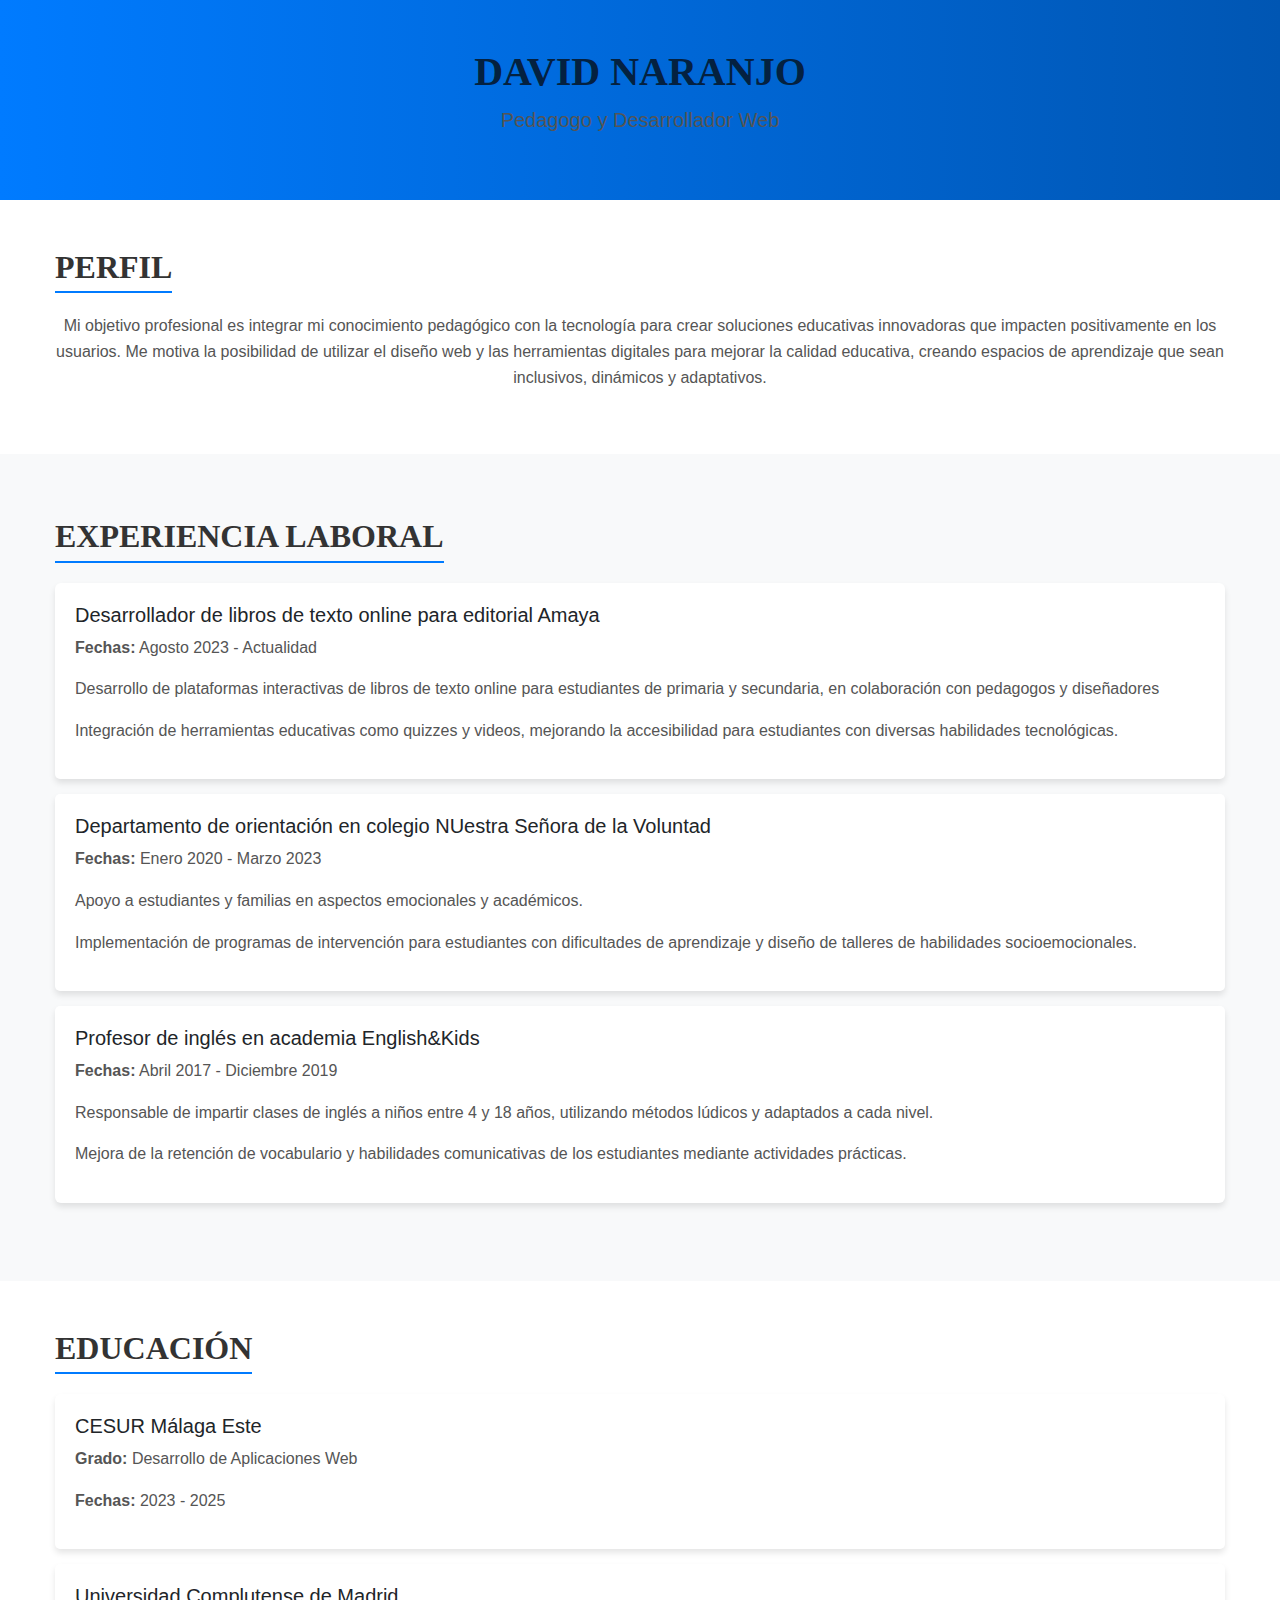
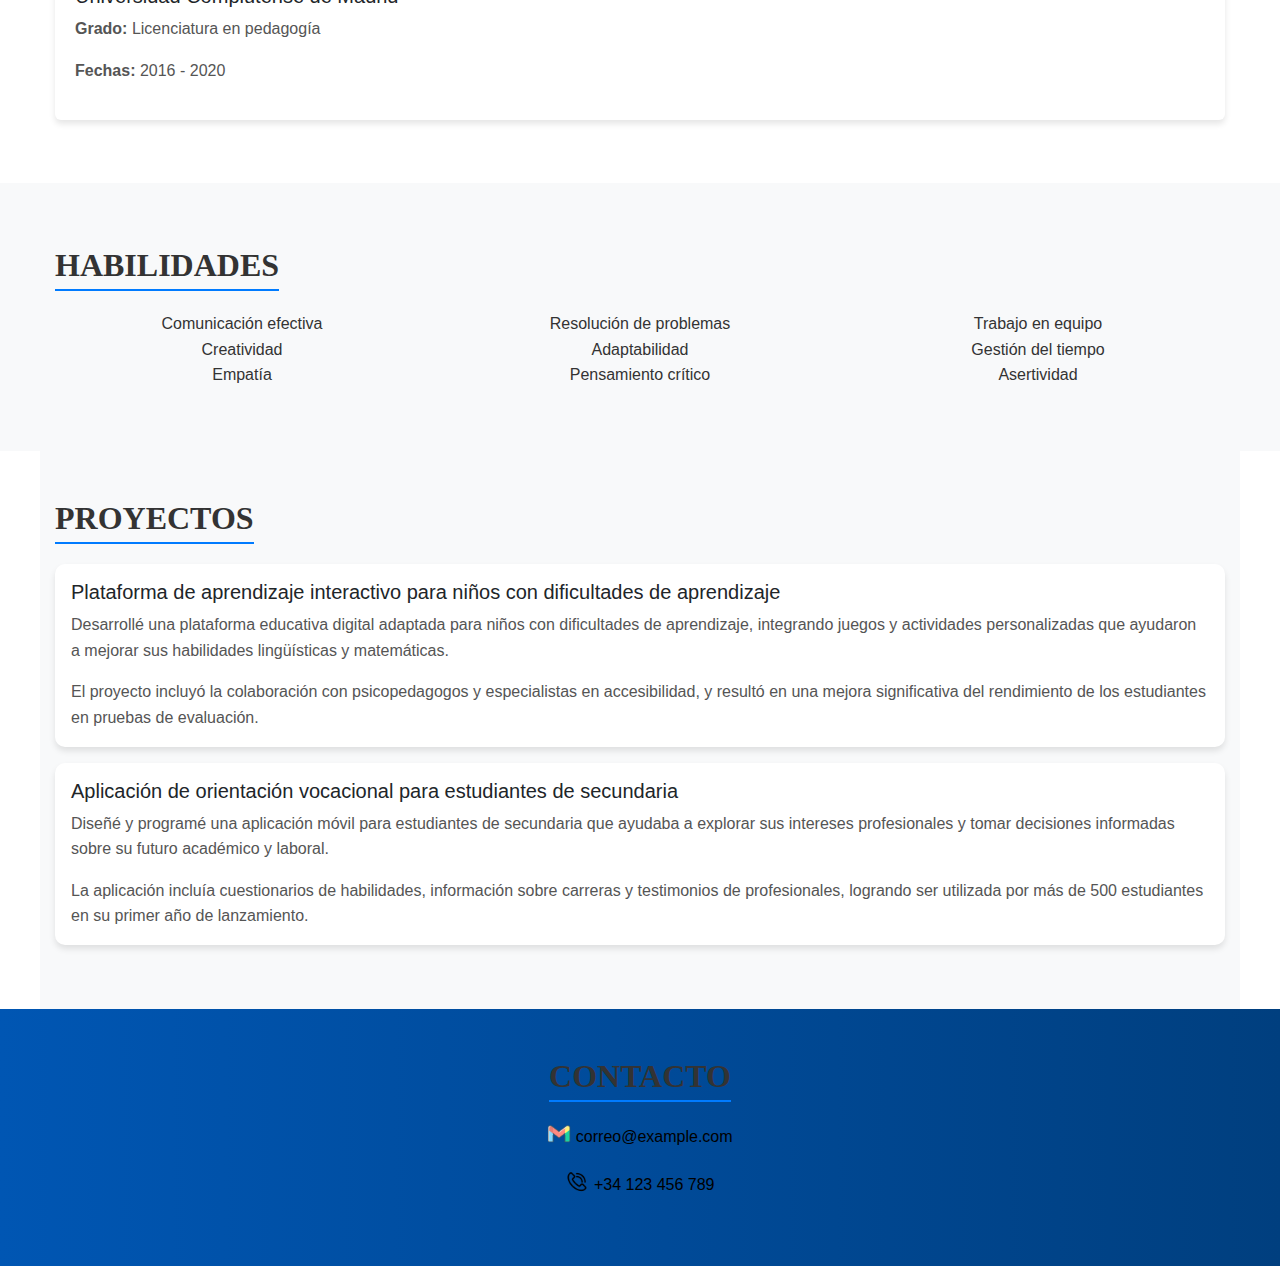
<file: BootStrapCV/index.html>
<!DOCTYPE html>
<html lang="en">
<head>
    <meta charset="UTF-8">
    <meta name="viewport" content="width=device-width, initial-scale=1.0">
    <title>Mi CV</title>
    <!-- Bootstrap CSS -->
    <link href="https://cdn.jsdelivr.net/npm/bootstrap@5.3.2/dist/css/bootstrap.min.css" rel="stylesheet">
    <link rel="stylesheet" href="styles.css">
</head>
<body>
    <!-- Header -->
    <header class="bg-primary text-white text-center py-5">
        <h1>David Naranjo</h1>
        <p class="lead">Pedagogo y Desarrollador Web</p>
    </header>

    <!-- Profile Section -->
    <section id="profile" class="container py-5">
        <h2 class="text-center">Perfil</h2>
        <p class="text-center">Mi objetivo profesional es integrar mi conocimiento pedagógico con la tecnología para crear soluciones educativas innovadoras que impacten positivamente en los usuarios. Me motiva la posibilidad de utilizar el diseño web y las herramientas digitales para mejorar la calidad educativa, creando espacios de aprendizaje que sean inclusivos, dinámicos y adaptativos.</p>
    </section>

    <!-- Work Experience Section -->
    <section id="work-experience" class="bg-light py-5">
        <div class="container">
            <h2 class="text-center">Experiencia Laboral</h2>
            <ul class="list-group">
                <li class="list-group-item">
                    <h5>Desarrollador de libros de texto online para editorial Amaya</h5>
                    <p><strong>Fechas:</strong> Agosto 2023 - Actualidad</p>
                    <p>Desarrollo de plataformas interactivas de libros de texto online para estudiantes de primaria y secundaria, en colaboración con pedagogos y diseñadores</p>
                    <p>Integración de herramientas educativas como quizzes y videos, mejorando la accesibilidad para estudiantes con diversas habilidades tecnológicas.</p>
                </li>
                <li class="list-group-item">
                    <h5>Departamento de orientación en colegio NUestra Señora de la Voluntad</h5>
                    <p><strong>Fechas:</strong> Enero 2020 - Marzo 2023</p>
                    <p>Apoyo a estudiantes y familias en aspectos emocionales y académicos.</p>
                    <p>Implementación de programas de intervención para estudiantes con dificultades de aprendizaje y diseño de talleres de habilidades socioemocionales.</p>
                </li>
                <li class="list-group-item">
                    <h5>Profesor de inglés en academia English&Kids</h5>
                    <p><strong>Fechas:</strong> Abril 2017 - Diciembre 2019</p>
                    <p>Responsable de impartir clases de inglés a niños entre 4 y 18 años, utilizando métodos lúdicos y adaptados a cada nivel.</p>
                    <p>Mejora de la retención de vocabulario y habilidades comunicativas de los estudiantes mediante actividades prácticas.</p>
                </li>
            </ul>
        </div>
    </section>

    <!-- Education Section -->
    <section id="education" class="container py-5">
        <h2 class="text-center">Educación</h2>
        <ul class="list-group">
            <li class="list-group-item">
                <h5>CESUR Málaga Este</h5>
                <p><strong>Grado:</strong> Desarrollo de Aplicaciones Web</p>
                <p><strong>Fechas:</strong> 2023 - 2025</p>
            </li>
            <li class="list-group-item">
                <h5>Universidad Complutense de Madrid</h5>
                <p><strong>Grado:</strong> Licenciatura en pedagogía</p>
                <p><strong>Fechas:</strong> 2016 - 2020</p>
            </li>
        </ul>
    </section>

    <!-- Skills Section -->
    <section id="skills" class="bg-light py-5">
        <div class="container">
            <h2 class="text-center">Habilidades</h2>
            <div class="row text-center">
                <div class="col-md-4">Comunicación efectiva</div>
                <div class="col-md-4">Resolución de problemas</div>
                <div class="col-md-4">Trabajo en equipo</div>
                <div class="col-md-4">Creatividad</div>
                <div class="col-md-4">Adaptabilidad</div>
                <div class="col-md-4">Gestión del tiempo</div>
                <div class="col-md-4">Empatía</div>
                <div class="col-md-4">Pensamiento crítico</div>
                <div class="col-md-4">Asertividad</div>
            </div>
        </div>
    </section>

    <!-- Projects Section -->
    <section id="projects" class="container py-5">
        <h2 class="text-center">Proyectos</h2>
        <div class="card mb-3">
            <div class="card-body">
                <h5 class="card-title">Plataforma de aprendizaje interactivo para niños con dificultades de aprendizaje</h5>
                <p class="card-text">Desarrollé una plataforma educativa digital adaptada para niños con dificultades de aprendizaje, integrando juegos y actividades personalizadas que ayudaron a mejorar sus habilidades lingüísticas y matemáticas.</p>
                <p class="card-text">El proyecto incluyó la colaboración con psicopedagogos y especialistas en accesibilidad, y resultó en una mejora significativa del rendimiento de los estudiantes en pruebas de evaluación.</p>
            </div>
        </div>
        <div class="card mb-3">
            <div class="card-body">
                <h5 class="card-title">Aplicación de orientación vocacional para estudiantes de secundaria</h5>
                <p class="card-text">Diseñé y programé una aplicación móvil para estudiantes de secundaria que ayudaba a explorar sus intereses profesionales y tomar decisiones informadas sobre su futuro académico y laboral.</p>
                <p class="card-text">La aplicación incluía cuestionarios de habilidades, información sobre carreras y testimonios de profesionales, logrando ser utilizada por más de 500 estudiantes en su primer año de lanzamiento.</p>
            </div>
        </div>
    </section>

    <!-- Contact Section -->
    <section id="contact" class="bg-primary text-white text-center py-5">
        <h2>Contacto</h2>
        <div>
            <p>
                <a href="mailto:correo@example.com" class="text-white">
                    <img src="img/gmail_icon.png" alt="Correo Electrónico" style="width: 24px; height: 24px; margin-bottom: 8px;">
                </a>
                correo@example.com
            </p>
            <p>
                <img src="img/phone_icon.png" alt="Teléfono" style="width: 24px; height: 24px; margin-bottom: 8px;">
                +34 123 456 789
            </p>
        </div>
    </section>
    

    <!-- Bootstrap JS -->
    <script src="https://cdn.jsdelivr.net/npm/bootstrap@5.3.2/dist/js/bootstrap.bundle.min.js"></script>
</body>
</html>
</file>
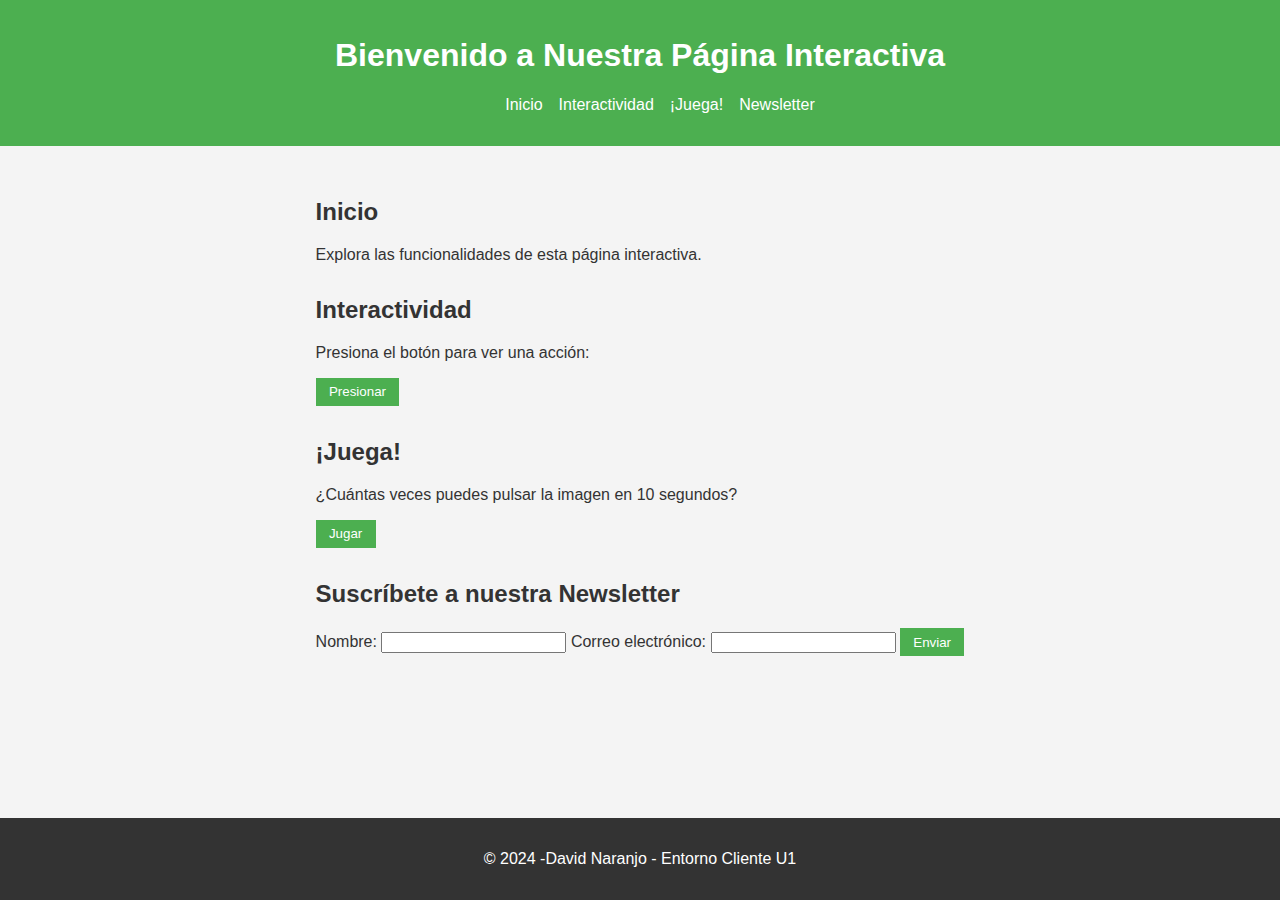
<file: ClienteU1/index.html>
<!DOCTYPE html>
<html lang="es">
<head>
    <meta charset="UTF-8">
    <meta name="viewport" content="width=device-width, initial-scale=1.0">
    <title>Página Interactiva</title>
    <link rel="stylesheet" href="css/styles.css">
</head>
<body>
    <header>
        <h1>Bienvenido a Nuestra Página Interactiva</h1>
        <nav>
            <ul>
                <li><a href="#section1">Inicio</a></li>
                <li><a href="#section2">Interactividad</a></li>
                <li><a href="#section3">¡Juega!</a></li>
                <li><a href="#section4">Newsletter</a></li>
            </ul>
        </nav>
        </nav>
    </header>
    <main>
        <section id="section1">
            <h2>Inicio</h2>
            <p>Explora las funcionalidades de esta página interactiva.</p>
        </section>
        <section id="section2">
            <h2>Interactividad</h2>
            <p>Presiona el botón para ver una acción:</p>
            <section>
                <button id="actionButton">Presionar</button>
                <button id="resetButton" style="display: none;">Restablecer colores</button>
                <p id="outputMessage"></p>
            </section>
        </section>
        <section id="section3">
            <h2>¡Juega!</h2>
            <p>¿Cuántas veces puedes pulsar la imagen en 10 segundos?</p>
            <button id="startGameButton">Jugar</button>
            <p id="countdown"></p>
            <img id="clickImage" src="img/PerfectCookie.webp" alt="Imagen para el juego" style="display: none;">
            <p id="result"></p>
        </section>
        <section id="section4">
            <h2>Suscríbete a nuestra Newsletter</h2>
            <form id="newsletterForm">
                <label for="name">Nombre:</label>
                <input type="text" id="name" name="name" required>
                <label for="email">Correo electrónico:</label>
                <input type="email" id="email" name="email" required>
                <button type="submit">Enviar</button>
            </form>
            <p id="subscriptionMessage"></p>
        </section>
    </main>
    <footer>
        <p>&copy; 2024 -David Naranjo - Entorno Cliente U1</p>
    </footer>
    <script src="js/script.js"></script>
</body>
</html>
</file>
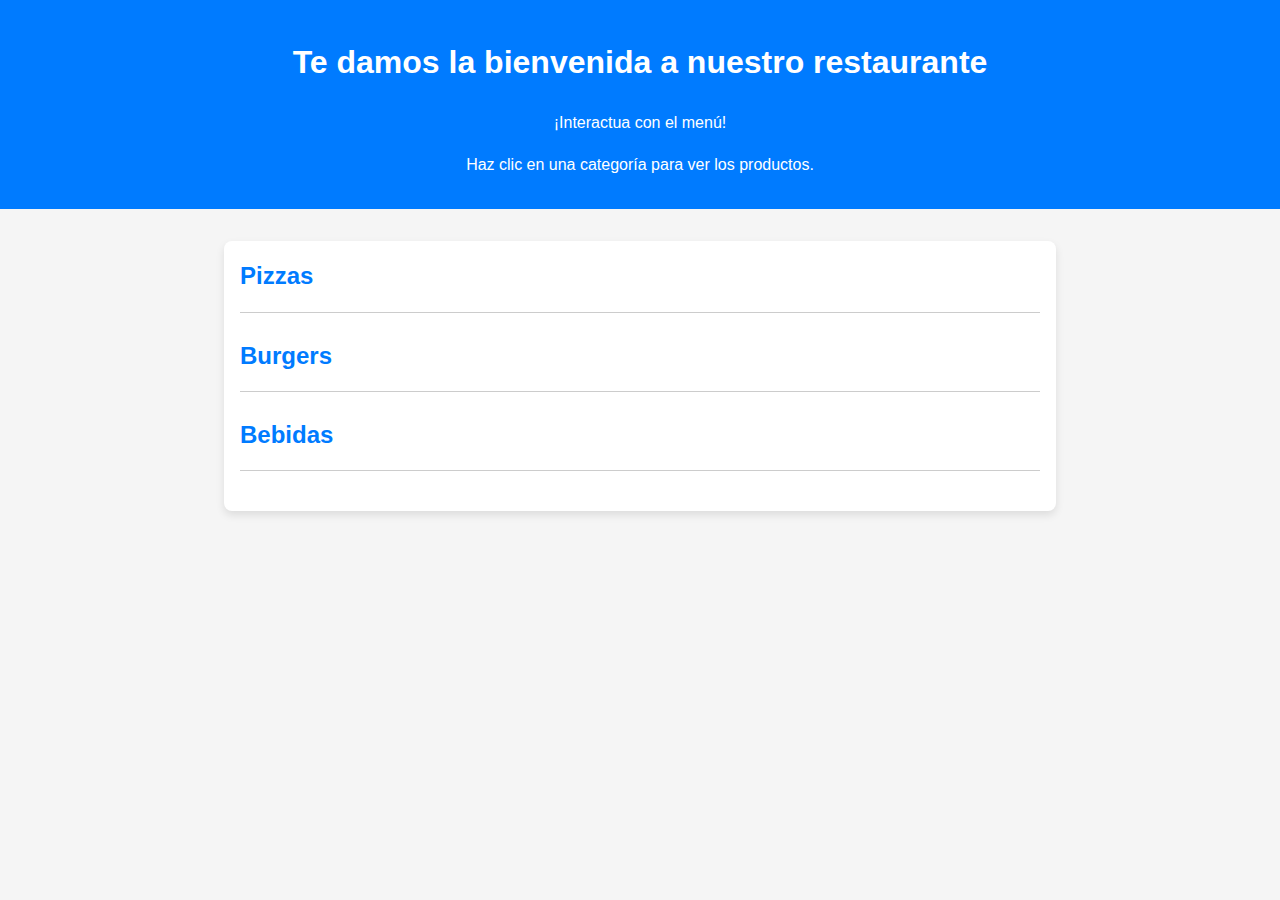
<file: ClienteU2/index.html>
<!DOCTYPE html>
<html lang="es">
<head>
    <meta charset="UTF-8">
    <meta name="viewport" content="width=device-width, initial-scale=1.0">
    <title>Menú Interactivo</title>
    <!-- Enlace al archivo CSS para estilos -->
    <link rel="stylesheet" href="styles.css">
</head>
<body>
    <header>
        <!-- Título principal de la página -->
        <h1>Te damos la bienvenida a nuestro restaurante</h1>
        <!-- Breve descripción sobre cómo interactuar con la página -->
        <p>¡Interactua con el menú!</p>
        <p>Haz clic en una categoría para ver los productos.</p>
    </header>
    <main>
        <!-- Categoría de pizzas -->
        <section class="category">
            <h2>Pizzas</h2>
            <!-- Lista de productos, inicialmente oculta -->
            <div class="products hidden">
                <p>Pizza Margarita</p>
                <p>Pizza Cuatro Quesos</p>
                <!-- Producto destacado con un asterisco para interacción -->
                <p class="highlight">Pizza Pepperoni*</p>
            </div>
        </section>
        <!-- Categoría de burgers -->
        <section class="category">
            <h2>Burgers</h2>
            <div class="products hidden">
                <p>Cheeseburger Clásica</p>
                <p>Burger BBQ</p>
                <!-- Producto destacado con un asterisco para interacción -->
                <p class="highlight">Burger Vegetariana*</p>
            </div>
        </section>
        <!-- Categoría de bebidas -->
        <section class="category">
            <h2>Bebidas</h2>
            <div class="products hidden">
                <p>Coca-Cola</p>
                <!-- Producto destacado con un asterisco para interacción -->
                <p class="highlight">Zumo natural*</p>
                <p>Cerveza Artesanal</p>
            </div>
        </section>
    </main>
    <!-- Archivo JavaScript para interactividad -->
    <script src="script.js"></script>
</body>
</html>
</file>
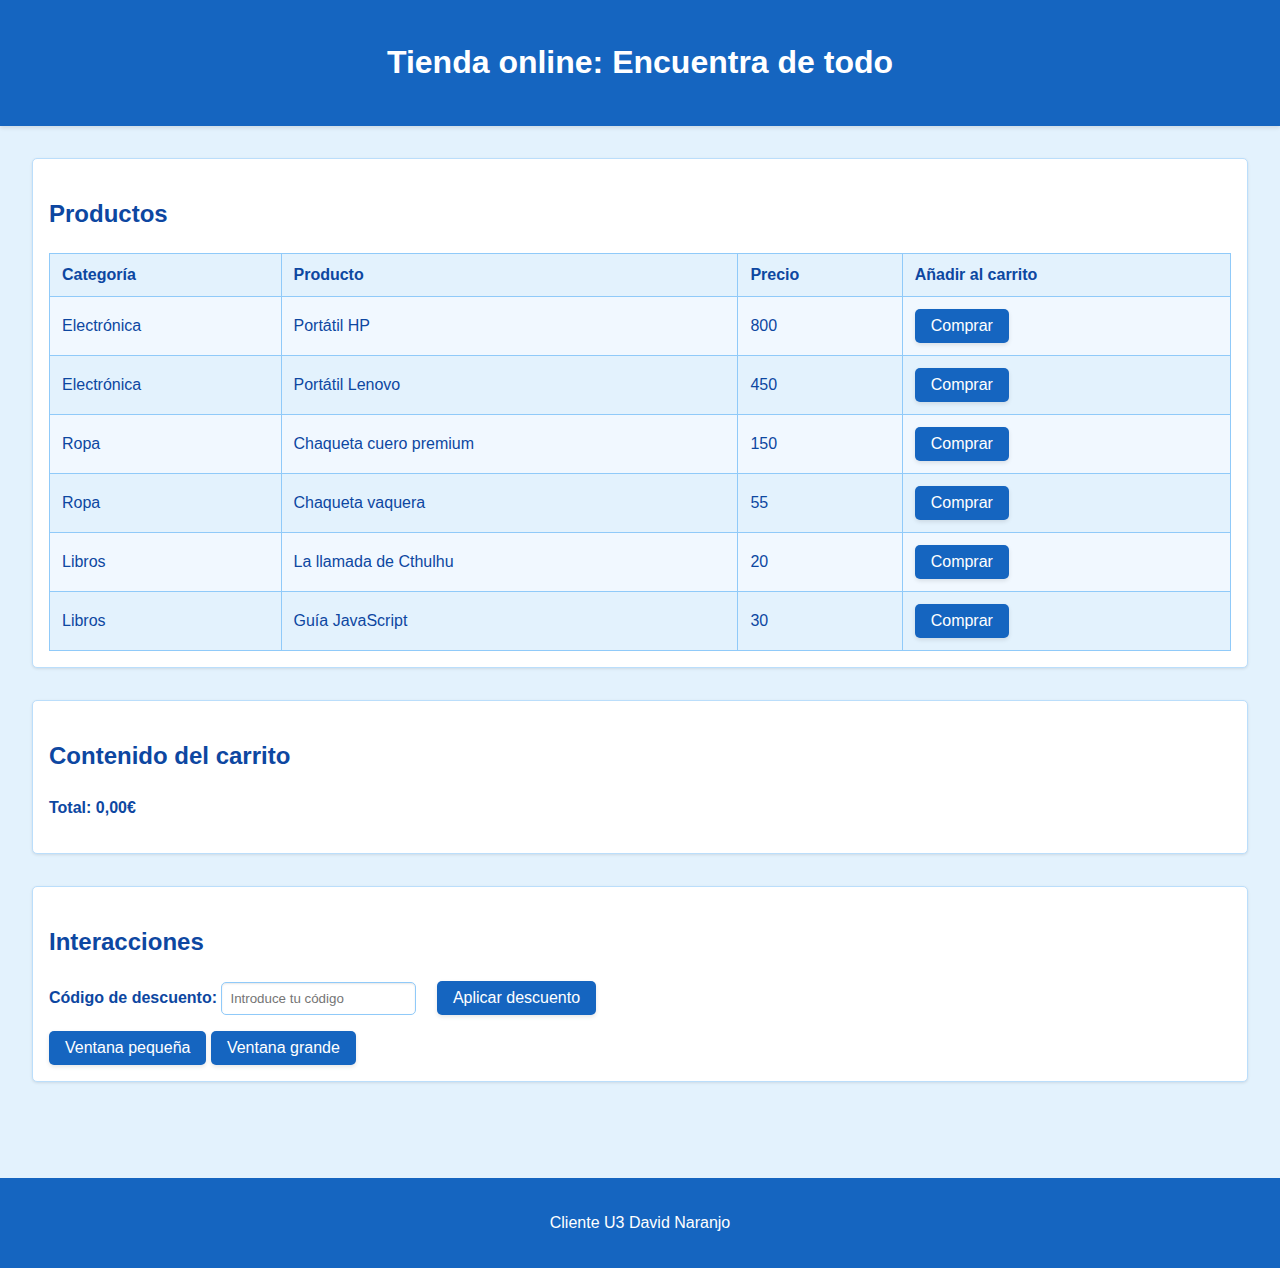
<file: ClienteU3/index.html>
<html lang="es">
<head>
    <meta charset="UTF-8">
    <meta name="viewport" content="width=device-width, initial-scale=1.0">
    <title>Tienda en Línea</title>
    <link rel="stylesheet" href="styles.css">
</head>
<body>
    <header>
        <h1>Tienda online: Encuentra de todo</h1>
    </header>

    <main>
        <section id="products">
            <h2>Productos</h2>
            <table>
                <thead>
                    <tr>
                        <th>Categoría</th>
                        <th>Producto</th>
                        <th>Precio</th>
                        <th>Añadir al carrito</th>
                    </tr>
                </thead>
                <tbody id="product-list">
                    <!-- Los productos se generarán dinámicamente aquí -->
                </tbody>
            </table>
        </section>

        <section id="cart-content">
            <h2>Contenido del carrito</h2>
            <div id="cart-items">
                <!-- Los productos añadidos al carrito aparecerán aquí -->
            </div>
            <p><strong>Total: 0,00€</strong></p>
        </section>

        <section id="user-actions">
            <h2>Interacciones</h2>
            <form id="discount-form">
                <label for="discount-code">Código de descuento: </label>
                <input type="text" id="discount-code" placeholder="Introduce tu código">
                <button type="button" id="apply-discount">Aplicar descuento</button>
            </form>
            <button id="small-window">Ventana pequeña</button>
            <button id="large-window">Ventana grande</button>            
        </section>
    </main>

    <footer>
        <p>Cliente U3 David Naranjo</p>
    </footer>

    <script src="script.js"></script>
</body>
</html>
</file>
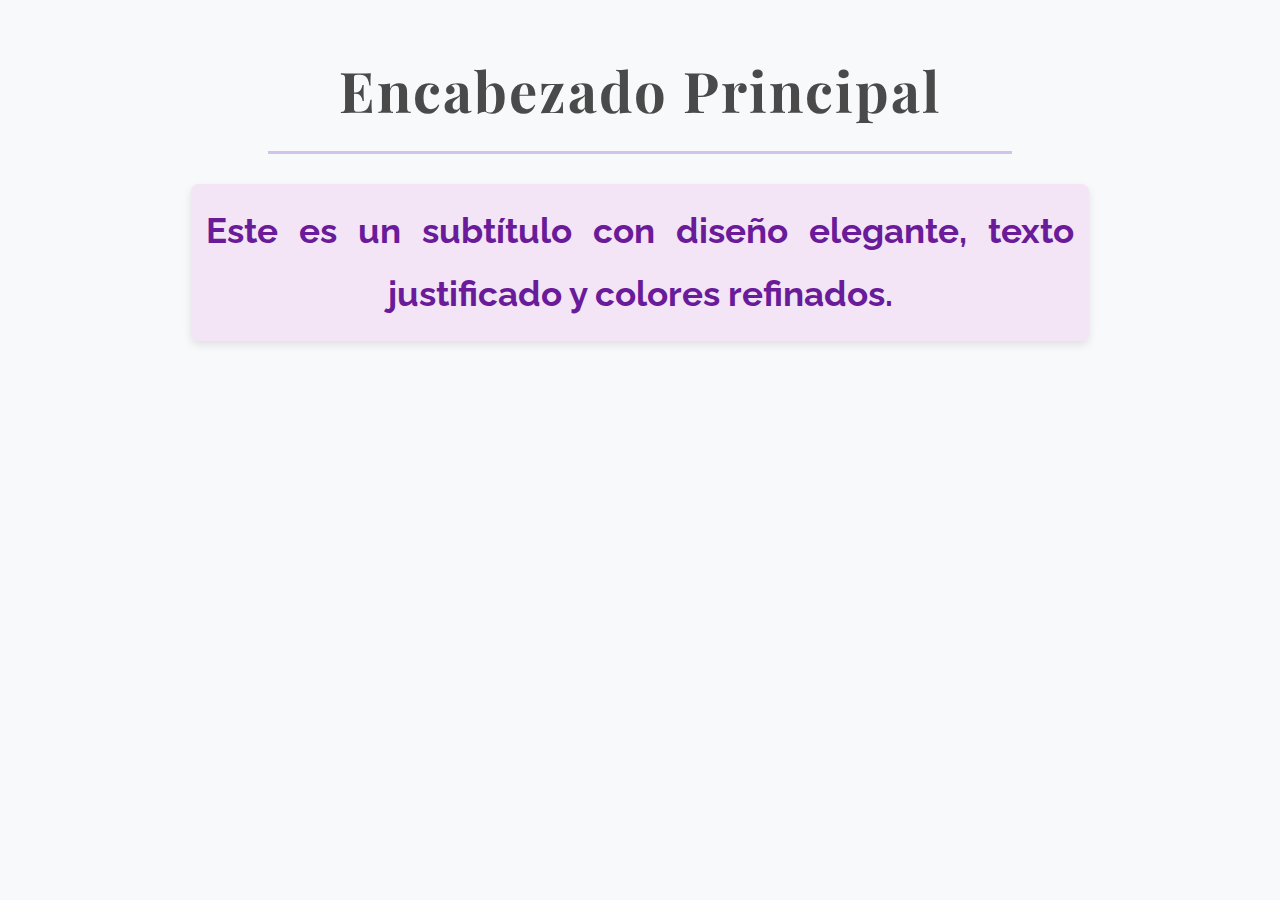
<file: InterfacesU2/index.html>
<!DOCTYPE html>
<html lang="en">
<head>
    <meta charset="UTF-8">
    <meta name="viewport" content="width=device-width, initial-scale=1.0">
    <title>Estilo Elegante</title>
    <style>
        /* Enlace a Google Fonts */
        @import url('https://fonts.googleapis.com/css2?family=Playfair+Display:wght@400;700&family=Raleway:wght@300;400;700&display=swap');

        /* Estilos para h1 */
        h1 {
            font-family: 'Playfair Display', serif;
            font-size: 3.5rem;
            color: #4a4a4a;
            text-align: center;
            letter-spacing: 2px;
            border-bottom: 3px solid #d1c4e9;
            margin: 20px auto;
            width: 60%;
            padding-bottom: 10px;
        }

        /* Estilos para h2 */
        h2 {
            font-family: 'Raleway', sans-serif;
            font-size: 2.2rem;
            color: #6a1b9a;
            background-color: #f3e5f5;
            text-align: justify;
            text-align-last: center;
            padding: 15px;
            border-radius: 8px;
            margin: 30px auto;
            box-shadow: 0 4px 8px rgba(0, 0, 0, 0.1);
            width: 70%;
            transition: transform 0.3s ease-in-out, box-shadow 0.3s ease-in-out;
        }

        /* Interacción con h2 */
        h2:hover {
            transform: scale(1.05);
            box-shadow: 0 6px 12px rgba(0, 0, 0, 0.2);
        }

        /* Estilos generales del cuerpo */
        body {
            background-color: #f8f9fa;
            margin: 0;
            padding: 20px;
            font-family: 'Raleway', sans-serif;
            color: #333;
            line-height: 1.8;
        }
    </style>
</head>
<body>
    <h1>Encabezado Principal</h1>
    <h2>Este es un subtítulo con diseño elegante, texto justificado y colores refinados.</h2>
</body>
</html>
</file>
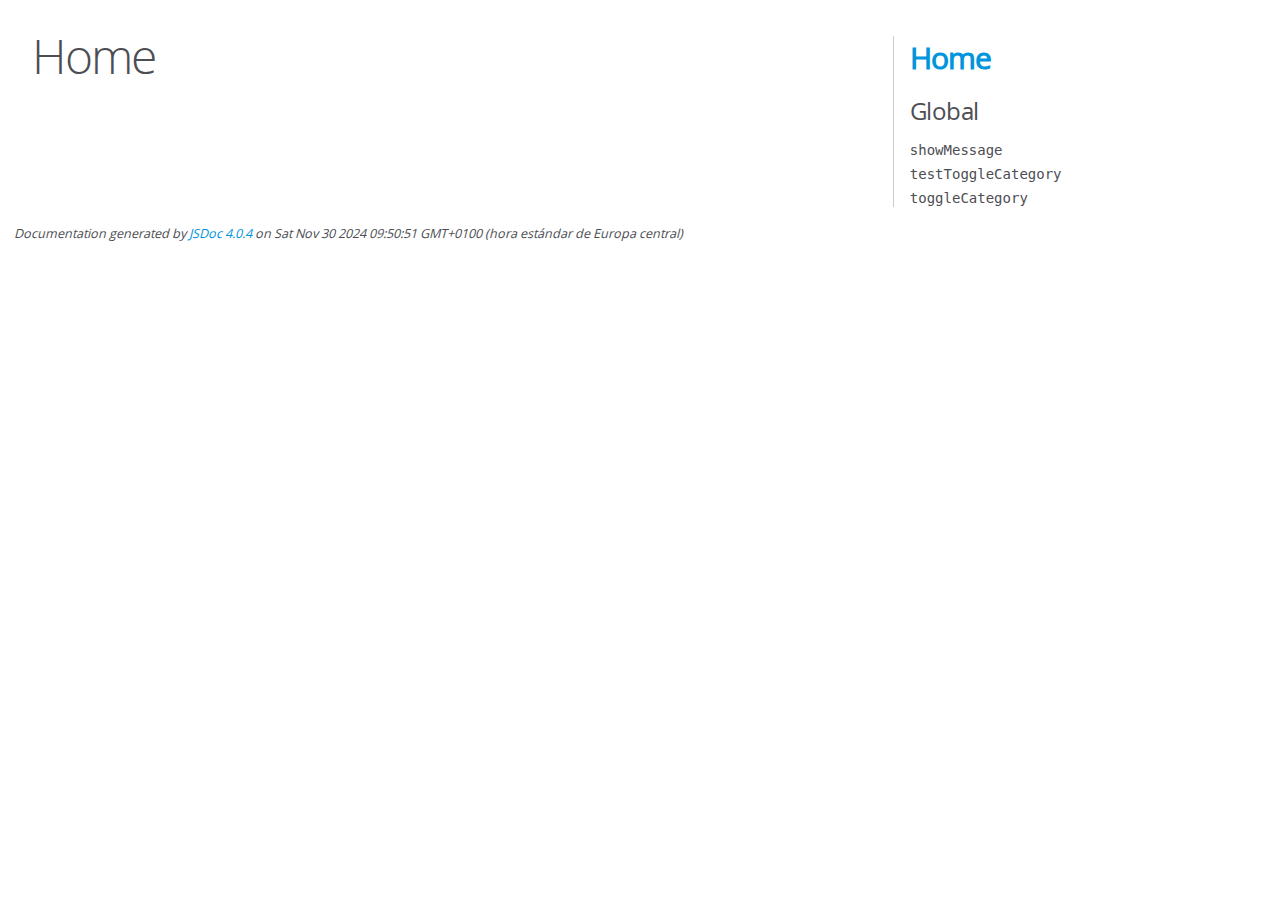
<file: ClienteU2/out/index.html>
<!DOCTYPE html>
<html lang="en">
<head>
    <meta charset="utf-8">
    <title>JSDoc: Home</title>

    <script src="scripts/prettify/prettify.js"> </script>
    <script src="scripts/prettify/lang-css.js"> </script>
    <!--[if lt IE 9]>
      <script src="//html5shiv.googlecode.com/svn/trunk/html5.js"></script>
    <![endif]-->
    <link type="text/css" rel="stylesheet" href="styles/prettify-tomorrow.css">
    <link type="text/css" rel="stylesheet" href="styles/jsdoc-default.css">
</head>

<body>

<div id="main">

    <h1 class="page-title">Home</h1>

    



    


    <h3> </h3>










    









</div>

<nav>
    <h2><a href="index.html">Home</a></h2><h3>Global</h3><ul><li><a href="global.html#showMessage">showMessage</a></li><li><a href="global.html#testToggleCategory">testToggleCategory</a></li><li><a href="global.html#toggleCategory">toggleCategory</a></li></ul>
</nav>

<br class="clear">

<footer>
    Documentation generated by <a href="https://github.com/jsdoc/jsdoc">JSDoc 4.0.4</a> on Sat Nov 30 2024 09:50:51 GMT+0100 (hora estándar de Europa central)
</footer>

<script> prettyPrint(); </script>
<script src="scripts/linenumber.js"> </script>
</body>
</html>
</file>
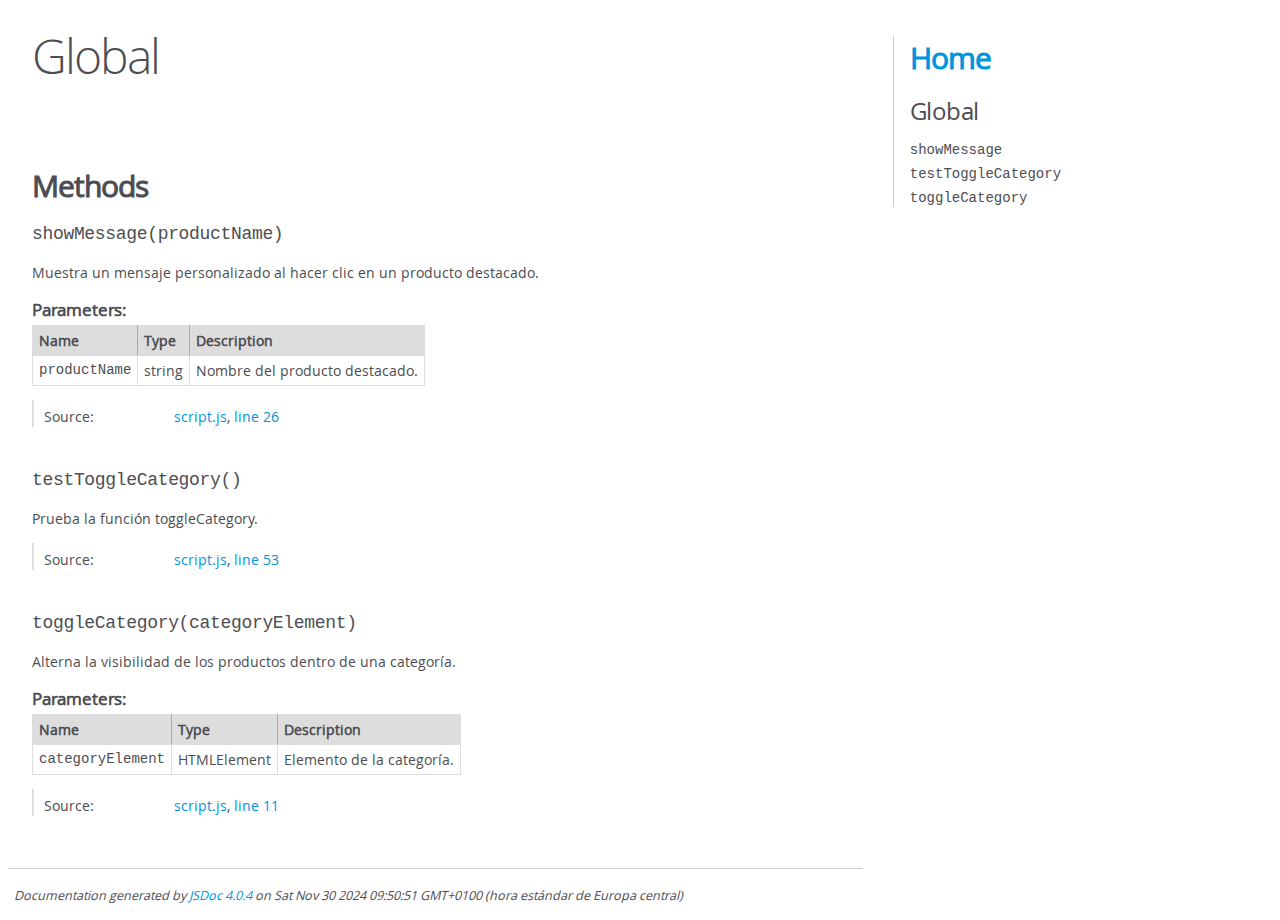
<file: ClienteU2/out/global.html>
<!DOCTYPE html>
<html lang="en">
<head>
    <meta charset="utf-8">
    <title>JSDoc: Global</title>

    <script src="scripts/prettify/prettify.js"> </script>
    <script src="scripts/prettify/lang-css.js"> </script>
    <!--[if lt IE 9]>
      <script src="//html5shiv.googlecode.com/svn/trunk/html5.js"></script>
    <![endif]-->
    <link type="text/css" rel="stylesheet" href="styles/prettify-tomorrow.css">
    <link type="text/css" rel="stylesheet" href="styles/jsdoc-default.css">
</head>

<body>

<div id="main">

    <h1 class="page-title">Global</h1>

    




<section>

<header>
    
        <h2></h2>
        
    
</header>

<article>
    <div class="container-overview">
    
        

        


<dl class="details">

    

    

    

    

    

    

    

    

    

    

    

    

    

    

    

    
</dl>


        
    
    </div>

    

    

    

    

    

    

    

    
        <h3 class="subsection-title">Methods</h3>

        
            

    

    
    <h4 class="name" id="showMessage"><span class="type-signature"></span>showMessage<span class="signature">(productName)</span><span class="type-signature"></span></h4>
    

    



<div class="description">
    Muestra un mensaje personalizado al hacer clic en un producto destacado.
</div>









    <h5>Parameters:</h5>
    

<table class="params">
    <thead>
    <tr>
        
        <th>Name</th>
        

        <th>Type</th>

        

        

        <th class="last">Description</th>
    </tr>
    </thead>

    <tbody>
    

        <tr>
            
                <td class="name"><code>productName</code></td>
            

            <td class="type">
            
                
<span class="param-type">string</span>


            
            </td>

            

            

            <td class="description last">Nombre del producto destacado.</td>
        </tr>

    
    </tbody>
</table>






<dl class="details">

    

    

    

    

    

    

    

    

    

    

    

    

    
    <dt class="tag-source">Source:</dt>
    <dd class="tag-source"><ul class="dummy"><li>
        <a href="script.js.html">script.js</a>, <a href="script.js.html#line26">line 26</a>
    </li></ul></dd>
    

    

    

    
</dl>




















        
            

    

    
    <h4 class="name" id="testToggleCategory"><span class="type-signature"></span>testToggleCategory<span class="signature">()</span><span class="type-signature"></span></h4>
    

    



<div class="description">
    Prueba la función toggleCategory.
</div>













<dl class="details">

    

    

    

    

    

    

    

    

    

    

    

    

    
    <dt class="tag-source">Source:</dt>
    <dd class="tag-source"><ul class="dummy"><li>
        <a href="script.js.html">script.js</a>, <a href="script.js.html#line53">line 53</a>
    </li></ul></dd>
    

    

    

    
</dl>




















        
            

    

    
    <h4 class="name" id="toggleCategory"><span class="type-signature"></span>toggleCategory<span class="signature">(categoryElement)</span><span class="type-signature"></span></h4>
    

    



<div class="description">
    Alterna la visibilidad de los productos dentro de una categoría.
</div>









    <h5>Parameters:</h5>
    

<table class="params">
    <thead>
    <tr>
        
        <th>Name</th>
        

        <th>Type</th>

        

        

        <th class="last">Description</th>
    </tr>
    </thead>

    <tbody>
    

        <tr>
            
                <td class="name"><code>categoryElement</code></td>
            

            <td class="type">
            
                
<span class="param-type">HTMLElement</span>


            
            </td>

            

            

            <td class="description last">Elemento de la categoría.</td>
        </tr>

    
    </tbody>
</table>






<dl class="details">

    

    

    

    

    

    

    

    

    

    

    

    

    
    <dt class="tag-source">Source:</dt>
    <dd class="tag-source"><ul class="dummy"><li>
        <a href="script.js.html">script.js</a>, <a href="script.js.html#line11">line 11</a>
    </li></ul></dd>
    

    

    

    
</dl>




















        
    

    

    
</article>

</section>




</div>

<nav>
    <h2><a href="index.html">Home</a></h2><h3>Global</h3><ul><li><a href="global.html#showMessage">showMessage</a></li><li><a href="global.html#testToggleCategory">testToggleCategory</a></li><li><a href="global.html#toggleCategory">toggleCategory</a></li></ul>
</nav>

<br class="clear">

<footer>
    Documentation generated by <a href="https://github.com/jsdoc/jsdoc">JSDoc 4.0.4</a> on Sat Nov 30 2024 09:50:51 GMT+0100 (hora estándar de Europa central)
</footer>

<script> prettyPrint(); </script>
<script src="scripts/linenumber.js"> </script>
</body>
</html>
</file>
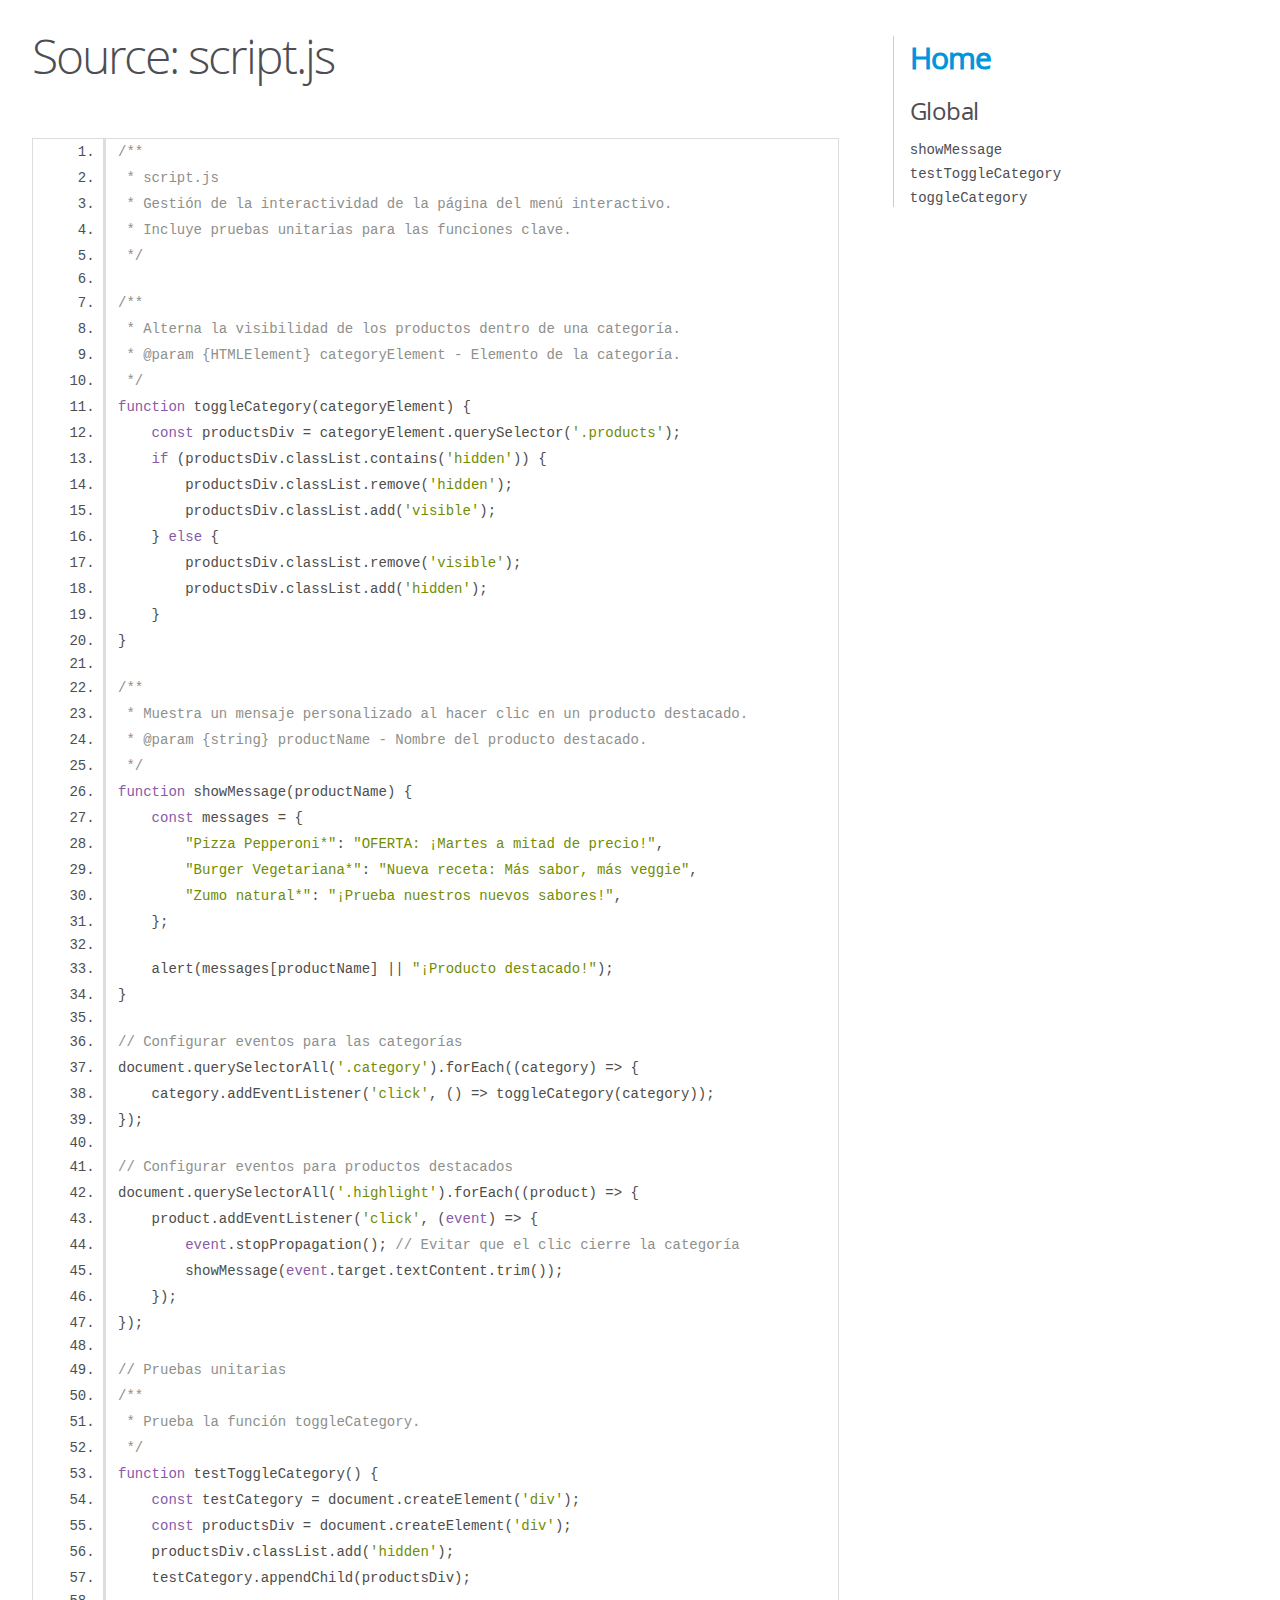
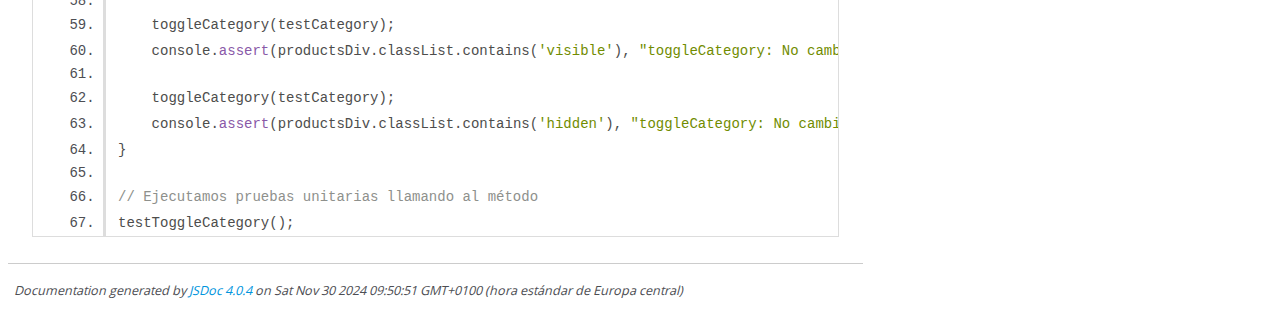
<file: ClienteU2/out/script.js.html>
<!DOCTYPE html>
<html lang="en">
<head>
    <meta charset="utf-8">
    <title>JSDoc: Source: script.js</title>

    <script src="scripts/prettify/prettify.js"> </script>
    <script src="scripts/prettify/lang-css.js"> </script>
    <!--[if lt IE 9]>
      <script src="//html5shiv.googlecode.com/svn/trunk/html5.js"></script>
    <![endif]-->
    <link type="text/css" rel="stylesheet" href="styles/prettify-tomorrow.css">
    <link type="text/css" rel="stylesheet" href="styles/jsdoc-default.css">
</head>

<body>

<div id="main">

    <h1 class="page-title">Source: script.js</h1>

    



    
    <section>
        <article>
            <pre class="prettyprint source linenums"><code>/**
 * script.js
 * Gestión de la interactividad de la página del menú interactivo.
 * Incluye pruebas unitarias para las funciones clave.
 */

/**
 * Alterna la visibilidad de los productos dentro de una categoría.
 * @param {HTMLElement} categoryElement - Elemento de la categoría.
 */
function toggleCategory(categoryElement) {
    const productsDiv = categoryElement.querySelector('.products');
    if (productsDiv.classList.contains('hidden')) {
        productsDiv.classList.remove('hidden');
        productsDiv.classList.add('visible');
    } else {
        productsDiv.classList.remove('visible');
        productsDiv.classList.add('hidden');
    }
}

/**
 * Muestra un mensaje personalizado al hacer clic en un producto destacado.
 * @param {string} productName - Nombre del producto destacado.
 */
function showMessage(productName) {
    const messages = {
        "Pizza Pepperoni*": "OFERTA: ¡Martes a mitad de precio!",
        "Burger Vegetariana*": "Nueva receta: Más sabor, más veggie",
        "Zumo natural*": "¡Prueba nuestros nuevos sabores!",
    };

    alert(messages[productName] || "¡Producto destacado!");
}

// Configurar eventos para las categorías
document.querySelectorAll('.category').forEach((category) => {
    category.addEventListener('click', () => toggleCategory(category));
});

// Configurar eventos para productos destacados
document.querySelectorAll('.highlight').forEach((product) => {
    product.addEventListener('click', (event) => {
        event.stopPropagation(); // Evitar que el clic cierre la categoría
        showMessage(event.target.textContent.trim());
    });
});

// Pruebas unitarias
/**
 * Prueba la función toggleCategory.
 */
function testToggleCategory() {
    const testCategory = document.createElement('div');
    const productsDiv = document.createElement('div');
    productsDiv.classList.add('hidden');
    testCategory.appendChild(productsDiv);

    toggleCategory(testCategory);
    console.assert(productsDiv.classList.contains('visible'), "toggleCategory: No cambió a visible");

    toggleCategory(testCategory);
    console.assert(productsDiv.classList.contains('hidden'), "toggleCategory: No cambió a hidden");
}

// Ejecutamos pruebas unitarias llamando al método
testToggleCategory();
</code></pre>
        </article>
    </section>




</div>

<nav>
    <h2><a href="index.html">Home</a></h2><h3>Global</h3><ul><li><a href="global.html#showMessage">showMessage</a></li><li><a href="global.html#testToggleCategory">testToggleCategory</a></li><li><a href="global.html#toggleCategory">toggleCategory</a></li></ul>
</nav>

<br class="clear">

<footer>
    Documentation generated by <a href="https://github.com/jsdoc/jsdoc">JSDoc 4.0.4</a> on Sat Nov 30 2024 09:50:51 GMT+0100 (hora estándar de Europa central)
</footer>

<script> prettyPrint(); </script>
<script src="scripts/linenumber.js"> </script>
</body>
</html>
</file>
<file: BootStrapCV/styles.css>
/* Tipografía */
body {
    font-family: 'Arial', sans-serif;
    line-height: 1.6;
    color: #333;
}

h1, h2, h3 {
    font-family: 'Georgia', serif;
    text-transform: uppercase;
    font-weight: bold;
    color: #042140;
}

p, li {
    font-size: 1rem;
    color: #555;
}

a {
    text-decoration: none;
    color: #0056b3;
}

a:hover {
    color: #003f7f;
    text-decoration: underline;
}

#contact p {
    color: black
}
/* Colores y Fondos */
header {
    background: linear-gradient(90deg, #007bff, #0056b3);
    color: white;
}

header p {
    font-size: 1.2rem;
}

#work-experience, #skills, #projects {
    background-color: #f8f9fa;
}

#contact {
    background: linear-gradient(90deg, #0056b3, #003f7f);
    color: #042140;
}


/* Diseño de la Página */
.container {
    max-width: 1200px;
    margin: 0 auto;
    padding: 15px;
}

section {
    padding: 30px 0;
}

.text-center {
    text-align: center;
}

.list-group-item {
    border: none;
    margin-bottom: 15px;
    padding: 20px;
    border-radius: 5px;
    background: #fff;
    box-shadow: 0 4px 6px rgba(0, 0, 0, 0.1);
}

/* Encabezados de las Secciones */
h2 {
    margin-bottom: 20px;
    text-align: center;
    color: #333;
    border-bottom: 2px solid #007bff;
    display: inline-block;
    padding-bottom: 5px;
}

/* Efectos de Hover */
.list-group-item:hover {
    background: #e9ecef;
    transform: scale(1.02);
    transition: all 0.3s ease-in-out;
}

.card {
    border: none;
    border-radius: 10px;
    box-shadow: 0 4px 6px rgba(0, 0, 0, 0.1);
}

.card:hover {
    box-shadow: 0 6px 10px rgba(0, 0, 0, 0.2);
    transform: translateY(-5px);
    transition: all 0.3s ease;
}

/* Responsividad */
@media (max-width: 768px) {
    header h1 {
        font-size: 2rem;
    }

    header p {
        font-size: 1rem;
    }

    .list-group-item {
        padding: 15px;
    }

    h2 {
        font-size: 1.5rem;
    }
}
</file>
<file: ClienteU1/css/styles.css>
html, body {
  height: 100%;
  display: flex;
  flex-direction: column;
}

body {
  font-family: Arial, sans-serif;
  color: #333;
  background-color: #f4f4f4;
  margin: 0;
}


main {
  flex: 1;
  padding: 2em;
  max-width: 800px;
  margin: auto;
}

header {
  background-color: #4CAF50;
  color: #fff;
  padding: 1em;
  text-align: center;
}

nav ul {
  list-style-type: none;
  display: flex;
  justify-content: center;
  gap: 1em;
}

nav a {
  color: #fff;
  text-decoration: none;
}

nav a:hover {
  text-decoration: underline;
}

h2.highlighted {
  animation: expandAndReturn 0.3s ease-in-out;
}

@keyframes expandAndReturn {
  0% { transform: scale(1); }
  50% { transform: scale(1.1); }
  100% { transform: scale(1); }
}
section {
  margin-bottom: 2em;
}

button {
  background-color: #4CAF50;
  color: #fff;
  border: none;
  padding: 0.5em 1em;
  cursor: pointer;
}

button:hover {
  background-color: #45a049;
}

#subscriptionMessage.success {
  color: green;
}

#subscriptionMessage.error {
  color: red;
}

footer {
  background-color: #333;
  color: #fff;
  text-align: center;
  padding: 1em;

  margin-top: auto;
}

#clickImage {
  width: 33%; 
  max-width: 150px;
  transition: transform 0.1s ease; 
}
</file>
<file: ClienteU2/styles.css>
/* Fichero de estilos de la página llamado desde le HTML */
body {
    font-family: Arial, sans-serif; /* Fuente estándar */
    line-height: 1.6; /* Altura de línea para mejor legibilidad */
    margin: 0;
    padding: 0;
    background-color: #f5f5f5; /* Fondo gris claro */
    color: #333; /* Texto oscuro */
}

/* Encabezado principal */
header {
    text-align: center;
    background-color: #007bff; /* Azul para el encabezado */
    color: white; /* Texto blanco */
    padding: 1rem 0;
}

/* Área principal donde se muestran las categorías */
main {
    max-width: 800px; /* Limitar el ancho del contenido */
    margin: 2rem auto; /* Centrar en la página */
    padding: 1rem;
    background-color: #ffffff; /* Fondo blanco */
    box-shadow: 0 4px 8px rgba(0, 0, 0, 0.1); /* Sombra sutil, que parece no hacer nada, pero es un pequeño detalle */
    border-radius: 8px; /* Bordes redondeados */
}

/* Estilo de cada categoría */
.category {
    margin-bottom: 1.5rem;
    border-bottom: 1px solid #ccc; /* Separación visual entre categorías */
    padding-bottom: 1rem;
    cursor: pointer; /* Icono de puntero para indicar interactividad */
}

/* Títulos de categorías */
.category h2 {
    margin: 0;
    font-size: 1.5rem;
    color: #007bff; /* Azul similar al del header */
}

/* Productos dentro de cada categoría */
.products {
    margin-top: 1rem;
}

/* Productos ocultos inicialmente */
.products.hidden {
    display: none;
}

/* Productos visibles después de la interacción */
.products.visible {
    display: block;
}

/* Estilo básico para los productos */
.products p {
    margin: 0.5rem 0;
    padding: 0.5rem;
    background-color: #f8f9fa; /* Fondo gris claro */
    border-radius: 4px;
}

/* Estilo para productos destacados */
.highlight {
    font-weight: bold; /* Texto en negrita */
    color: #d32f2f; /* Rojo para llamar la atención y que se sepa que hay que hacer click */
    cursor: pointer; /* Indica interactividad */
    position: relative;
    transition: transform 0.3s ease; /* Animación notable, pero que no sea ruidosa */
}

/* Efecto al hacer hover sobre un producto destacado */
.highlight:hover {
    transform: translateY(-5px); /* Movimiento hacia arriba */
}

.highlight:hover::after {
    content: " ⬆"; /* Utilizamos una flecha para llamar la atención */
    font-size: 0.9em;
    color: #d32f2f;
}
</file>
<file: ClienteU3/styles.css>
body {
    font-family: "Roboto", Arial, sans-serif;
    margin: 0;
    padding: 0;
    background-color: #e3f2fd;
    color: #0d47a1;
    line-height: 1.6;
}

header {
    background: #1565c0;
    color: white;
    text-align: center;
    padding: 1rem;
    box-shadow: 0 2px 4px rgba(0, 0, 0, 0.1);
}

main {
    padding: 2rem;
}

section {
    margin-bottom: 2rem;
    padding: 1rem;
    border: 1px solid #bbdefb;
    border-radius: 5px;
    background: #ffffff;
    box-shadow: 0 1px 3px rgba(0, 0, 0, 0.1);
}

h2 {
    color: #0d47a1;
}

label {
    font-weight: bold;
    color: #0d47a1;
}

input[type="text"] {
    padding: 0.5rem;
    margin-right: 1rem;
    border: 1px solid #90caf9;
    border-radius: 5px;
    box-shadow: inset 0 1px 2px rgba(0, 0, 0, 0.1);
}

table {
    width: 100%;
    border-collapse: collapse;
    margin-top: 1rem;
}

table tr:nth-child(odd) {
    background-color: #f1f8ff;
}

table tr:nth-child(even) {
    background-color: #e3f2fd;
}

table th, table td {
    padding: 0.75rem;
    text-align: left;
    border: 1px solid #90caf9;
}

table th {
    background-color: #e3f2fd;
    color: #0d47a1;
}

button {
    background: #1565c0;
    color: white;
    border: none;
    padding: 0.5rem 1rem;
    border-radius: 5px;
    cursor: pointer;
    font-size: 1rem;
    transition: background 0.3s ease, box-shadow 0.3s ease;
    box-shadow: 0 2px 4px rgba(0, 0, 0, 0.1);
}

button:hover {
    background: #0d47a1;
    box-shadow: 0 4px 8px rgba(0, 0, 0, 0.2);
}

#cart-items p {
    background: #bbdefb;
    padding: 0.5rem;
    border-radius: 5px;
    margin: 0.5rem 0;
}

footer {
    background: #1565c0;
    color: white;
    text-align: center;
    padding: 1rem;
    margin-top: 2rem;
}
</file>
<file: ClienteU2/out/styles/prettify-tomorrow.css>
/* Tomorrow Theme */
/* Original theme - https://github.com/chriskempson/tomorrow-theme */
/* Pretty printing styles. Used with prettify.js. */
/* SPAN elements with the classes below are added by prettyprint. */
/* plain text */
.pln {
  color: #4d4d4c; }

@media screen {
  /* string content */
  .str {
    color: #718c00; }

  /* a keyword */
  .kwd {
    color: #8959a8; }

  /* a comment */
  .com {
    color: #8e908c; }

  /* a type name */
  .typ {
    color: #4271ae; }

  /* a literal value */
  .lit {
    color: #f5871f; }

  /* punctuation */
  .pun {
    color: #4d4d4c; }

  /* lisp open bracket */
  .opn {
    color: #4d4d4c; }

  /* lisp close bracket */
  .clo {
    color: #4d4d4c; }

  /* a markup tag name */
  .tag {
    color: #c82829; }

  /* a markup attribute name */
  .atn {
    color: #f5871f; }

  /* a markup attribute value */
  .atv {
    color: #3e999f; }

  /* a declaration */
  .dec {
    color: #f5871f; }

  /* a variable name */
  .var {
    color: #c82829; }

  /* a function name */
  .fun {
    color: #4271ae; } }
/* Use higher contrast and text-weight for printable form. */
@media print, projection {
  .str {
    color: #060; }

  .kwd {
    color: #006;
    font-weight: bold; }

  .com {
    color: #600;
    font-style: italic; }

  .typ {
    color: #404;
    font-weight: bold; }

  .lit {
    color: #044; }

  .pun, .opn, .clo {
    color: #440; }

  .tag {
    color: #006;
    font-weight: bold; }

  .atn {
    color: #404; }

  .atv {
    color: #060; } }
/* Style */
/*
pre.prettyprint {
  background: white;
  font-family: Consolas, Monaco, 'Andale Mono', monospace;
  font-size: 12px;
  line-height: 1.5;
  border: 1px solid #ccc;
  padding: 10px; }
*/

/* Specify class=linenums on a pre to get line numbering */
ol.linenums {
  margin-top: 0;
  margin-bottom: 0; }

/* IE indents via margin-left */
li.L0,
li.L1,
li.L2,
li.L3,
li.L4,
li.L5,
li.L6,
li.L7,
li.L8,
li.L9 {
  /* */ }

/* Alternate shading for lines */
li.L1,
li.L3,
li.L5,
li.L7,
li.L9 {
  /* */ }
</file>
<file: ClienteU2/out/styles/jsdoc-default.css>
@font-face {
    font-family: 'Open Sans';
    font-weight: normal;
    font-style: normal;
    src: url('../fonts/OpenSans-Regular-webfont.eot');
    src:
        local('Open Sans'),
        local('OpenSans'),
        url('../fonts/OpenSans-Regular-webfont.eot?#iefix') format('embedded-opentype'),
        url('../fonts/OpenSans-Regular-webfont.woff') format('woff'),
        url('../fonts/OpenSans-Regular-webfont.svg#open_sansregular') format('svg');
}

@font-face {
    font-family: 'Open Sans Light';
    font-weight: normal;
    font-style: normal;
    src: url('../fonts/OpenSans-Light-webfont.eot');
    src:
        local('Open Sans Light'),
        local('OpenSans Light'),
        url('../fonts/OpenSans-Light-webfont.eot?#iefix') format('embedded-opentype'),
        url('../fonts/OpenSans-Light-webfont.woff') format('woff'),
        url('../fonts/OpenSans-Light-webfont.svg#open_sanslight') format('svg');
}

html
{
    overflow: auto;
    background-color: #fff;
    font-size: 14px;
}

body
{
    font-family: 'Open Sans', sans-serif;
    line-height: 1.5;
    color: #4d4e53;
    background-color: white;
}

a, a:visited, a:active {
    color: #0095dd;
    text-decoration: none;
}

a:hover {
    text-decoration: underline;
}

header
{
    display: block;
    padding: 0px 4px;
}

tt, code, kbd, samp {
    font-family: Consolas, Monaco, 'Andale Mono', monospace;
}

.class-description {
    font-size: 130%;
    line-height: 140%;
    margin-bottom: 1em;
    margin-top: 1em;
}

.class-description:empty {
    margin: 0;
}

#main {
    float: left;
    width: 70%;
}

article dl {
    margin-bottom: 40px;
}

article img {
  max-width: 100%;
}

section
{
    display: block;
    background-color: #fff;
    padding: 12px 24px;
    border-bottom: 1px solid #ccc;
    margin-right: 30px;
}

.variation {
    display: none;
}

.signature-attributes {
    font-size: 60%;
    color: #aaa;
    font-style: italic;
    font-weight: lighter;
}

nav
{
    display: block;
    float: right;
    margin-top: 28px;
    width: 30%;
    box-sizing: border-box;
    border-left: 1px solid #ccc;
    padding-left: 16px;
}

nav ul {
    font-family: 'Lucida Grande', 'Lucida Sans Unicode', arial, sans-serif;
    font-size: 100%;
    line-height: 17px;
    padding: 0;
    margin: 0;
    list-style-type: none;
}

nav ul a, nav ul a:visited, nav ul a:active {
    font-family: Consolas, Monaco, 'Andale Mono', monospace;
    line-height: 18px;
    color: #4D4E53;
}

nav h3 {
    margin-top: 12px;
}

nav li {
    margin-top: 6px;
}

footer {
    display: block;
    padding: 6px;
    margin-top: 12px;
    font-style: italic;
    font-size: 90%;
}

h1, h2, h3, h4 {
    font-weight: 200;
    margin: 0;
}

h1
{
    font-family: 'Open Sans Light', sans-serif;
    font-size: 48px;
    letter-spacing: -2px;
    margin: 12px 24px 20px;
}

h2, h3.subsection-title
{
    font-size: 30px;
    font-weight: 700;
    letter-spacing: -1px;
    margin-bottom: 12px;
}

h3
{
    font-size: 24px;
    letter-spacing: -0.5px;
    margin-bottom: 12px;
}

h4
{
    font-size: 18px;
    letter-spacing: -0.33px;
    margin-bottom: 12px;
    color: #4d4e53;
}

h5, .container-overview .subsection-title
{
    font-size: 120%;
    font-weight: bold;
    letter-spacing: -0.01em;
    margin: 8px 0 3px 0;
}

h6
{
    font-size: 100%;
    letter-spacing: -0.01em;
    margin: 6px 0 3px 0;
    font-style: italic;
}

table
{
    border-spacing: 0;
    border: 0;
    border-collapse: collapse;
}

td, th
{
    border: 1px solid #ddd;
    margin: 0px;
    text-align: left;
    vertical-align: top;
    padding: 4px 6px;
    display: table-cell;
}

thead tr
{
    background-color: #ddd;
    font-weight: bold;
}

th { border-right: 1px solid #aaa; }
tr > th:last-child { border-right: 1px solid #ddd; }

.ancestors, .attribs { color: #999; }
.ancestors a, .attribs a
{
    color: #999 !important;
    text-decoration: none;
}

.clear
{
    clear: both;
}

.important
{
    font-weight: bold;
    color: #950B02;
}

.yes-def {
    text-indent: -1000px;
}

.type-signature {
    color: #aaa;
}

.name, .signature {
    font-family: Consolas, Monaco, 'Andale Mono', monospace;
}

.details { margin-top: 14px; border-left: 2px solid #DDD; }
.details dt { width: 120px; float: left; padding-left: 10px;  padding-top: 6px; }
.details dd { margin-left: 70px; }
.details ul { margin: 0; }
.details ul { list-style-type: none; }
.details li { margin-left: 30px; padding-top: 6px; }
.details pre.prettyprint { margin: 0 }
.details .object-value { padding-top: 0; }

.description {
    margin-bottom: 1em;
    margin-top: 1em;
}

.code-caption
{
    font-style: italic;
    font-size: 107%;
    margin: 0;
}

.source
{
    border: 1px solid #ddd;
    width: 80%;
    overflow: auto;
}

.prettyprint.source {
    width: inherit;
}

.source code
{
    font-size: 100%;
    line-height: 18px;
    display: block;
    padding: 4px 12px;
    margin: 0;
    background-color: #fff;
    color: #4D4E53;
}

.prettyprint code span.line
{
  display: inline-block;
}

.prettyprint.linenums
{
  padding-left: 70px;
  -webkit-user-select: none;
  -moz-user-select: none;
  -ms-user-select: none;
  user-select: none;
}

.prettyprint.linenums ol
{
  padding-left: 0;
}

.prettyprint.linenums li
{
  border-left: 3px #ddd solid;
}

.prettyprint.linenums li.selected,
.prettyprint.linenums li.selected *
{
  background-color: lightyellow;
}

.prettyprint.linenums li *
{
  -webkit-user-select: text;
  -moz-user-select: text;
  -ms-user-select: text;
  user-select: text;
}

.params .name, .props .name, .name code {
    color: #4D4E53;
    font-family: Consolas, Monaco, 'Andale Mono', monospace;
    font-size: 100%;
}

.params td.description > p:first-child,
.props td.description > p:first-child
{
    margin-top: 0;
    padding-top: 0;
}

.params td.description > p:last-child,
.props td.description > p:last-child
{
    margin-bottom: 0;
    padding-bottom: 0;
}

.disabled {
    color: #454545;
}
</file>
